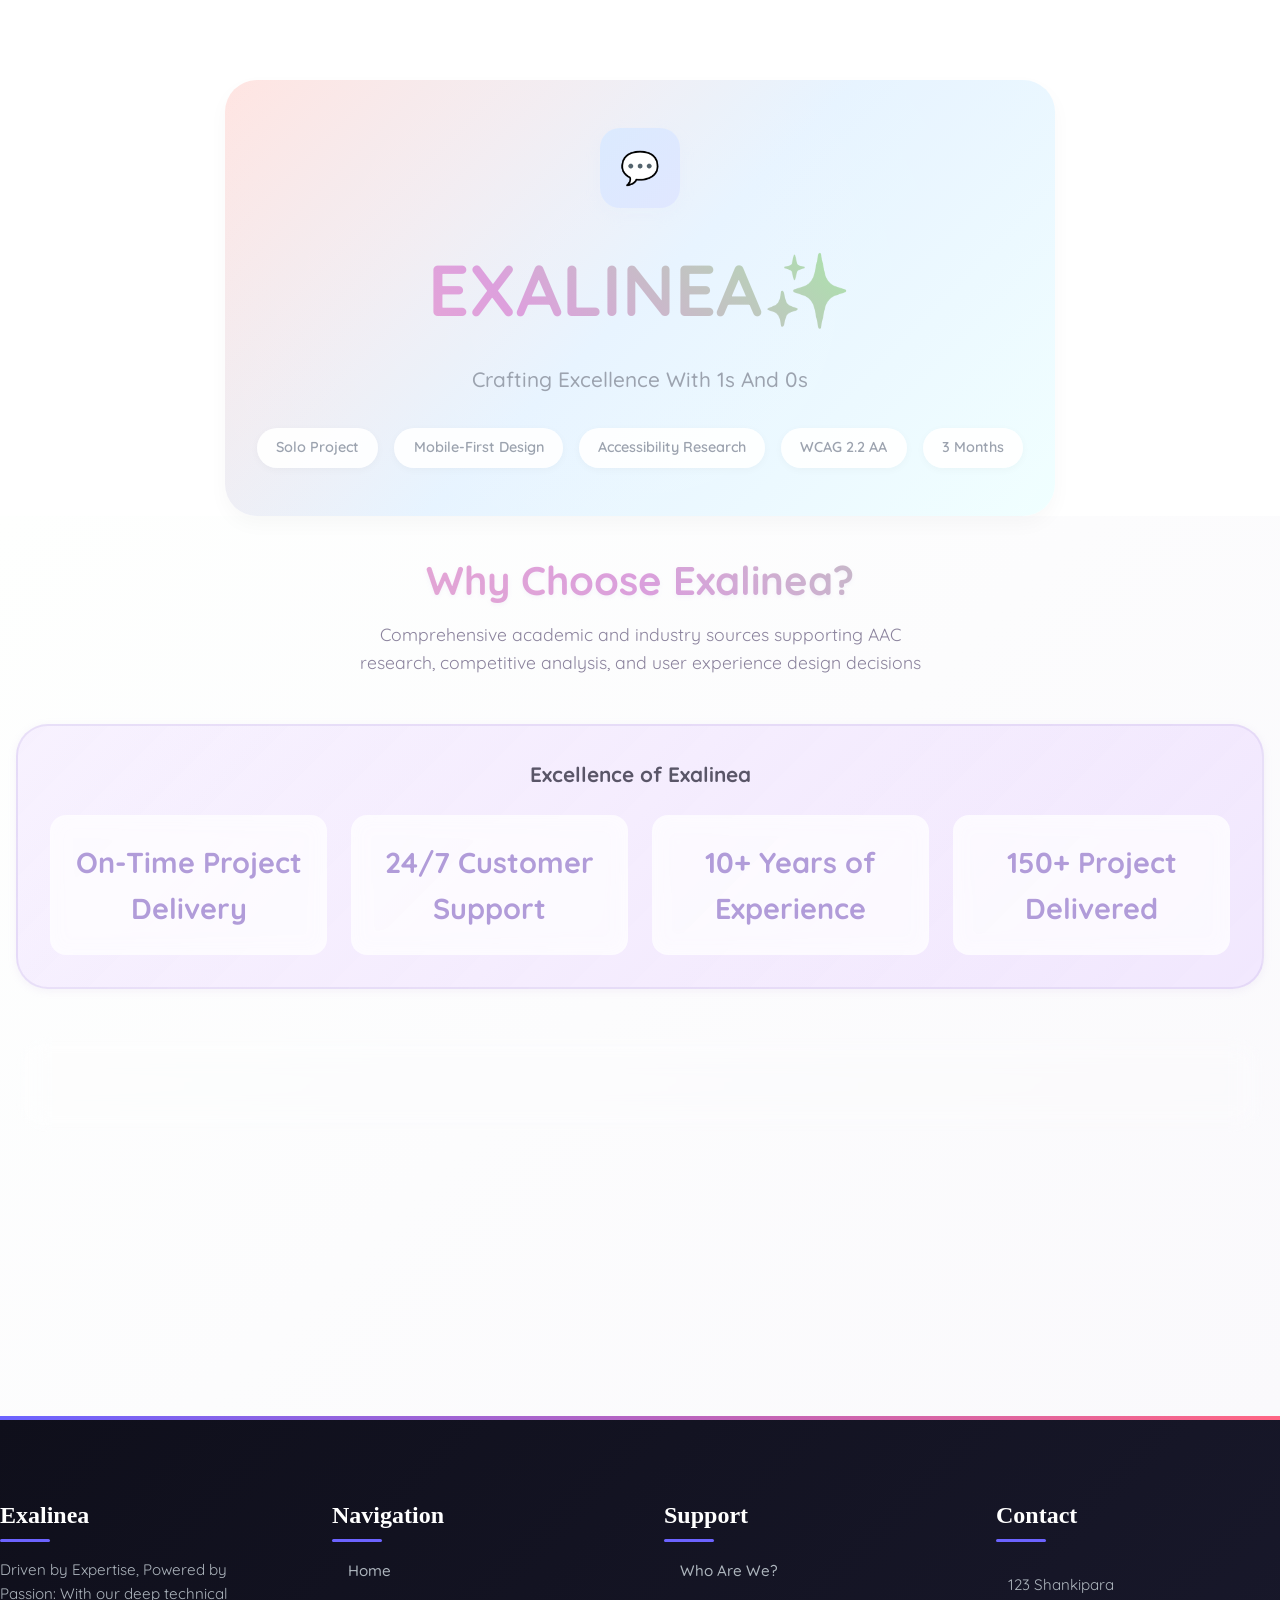
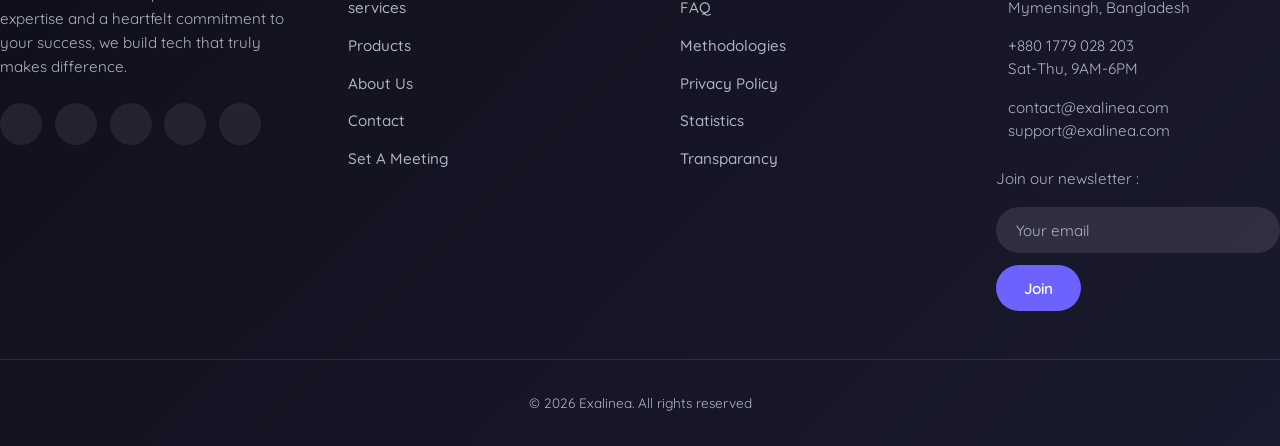
<file: index.html>
<!DOCTYPE html>
<html lang="en">
<head>
    <meta charset="UTF-8">
    <meta name="viewport" content="width=device-width, initial-scale=1.0">
    <title>Tap Talk Hero Section</title>
    <link rel="preconnect" href="https://fonts.googleapis.com">
    <link rel="preconnect" href="https://fonts.gstatic.com" crossorigin>
    <link href="https://fonts.googleapis.com/css2?family=Quicksand:wght@300;400;500;600;700&display=swap" rel="stylesheet">

    <!-- <link rel="stylesheet" href="nav.css"> -->
    <link rel="stylesheet" href="hero.css">
    <link rel="stylesheet" href="sec1.css">
    <link rel="stylesheet" href="footer.css">
</head>
<body>
<!-- Header Navigation -->


<!-- Hero Section -->
<section class="hero-center">
<div class="hero-body">
<div class="hero-section">
    <div class="hero-content">
        <div class="app-icon">💬</div>
        <!-- <h1>✨Tap Talk✨</h1> -->
        <h1>EXALINEA✨</h1>
        <p class="subtitle">Crafting Excellence With 1s And 0s</p>
        <div class="project-tags">
            <span class="tag">Solo Project</span>
            <span class="tag">Mobile-First Design</span>
            <span class="tag">Accessibility Research</span>
            <span class="tag">WCAG 2.2 AA</span>
            <span class="tag">3 Months</span>
        </div>
    </div>
</div>
</div>
</section>

<!-- 1st Section -->
<section class="sec1">
<div class="container">
<header class="page-header">
    <h1 class="page-title">Why Choose Exalinea?</h1>
    <p class="page-subtitle">
    Comprehensive academic and industry sources supporting AAC research, competitive analysis, and user experience design decisions
    </p>
</header>

<!-- Research Overview -->
<div class="stats-section">
    <h3 style="margin: 0 0 0.5rem 0; color: var(--text-primary); font-size: 1.3rem;">Excellence of Exalinea</h3>
    
    <div class="stats-grid">
    <div class="stat-item">
        <span class="stat-number">On-Time Project Delivery</span>
        <!-- <div class="stat-label">Academic Sources</div> -->
    </div>
    <div class="stat-item">
        <span class="stat-number">24/7 Customer Support</span>
        <!-- <div class="stat-label">User Reviews Analyzed</div> -->
    </div>
    <div class="stat-item">
        <span class="stat-number">10+ Years of Experience</span>
        <!-- <div class="stat-label">Apps Studied</div> -->
    </div>
    <div class="stat-item">
        <span class="stat-number">150+ Project Delivered</span>
        <!-- <div class="stat-label">Pain Points Identified</div> -->
    </div>
    </div>
</div>

<!-- Citations Dropdown Section -->
<section class="citations-section">
    <div class="citations-header" id="citations-header">
    <h3 class="citations-title">Sources & Citations</h3>
    <span class="dropdown-icon" id="dropdown-icon">▼</span>
    </div>
    <div class="citations-content" id="citations-content">
    <div class="citation-list">
        <div class="citation-item">
        <span class="citation-number">[1]</span>
        <span class="citation-text">Bondy, A., & Frost, L. (2011). A Picture's Worth: PECS and Other Visual Communication Strategies in Autism. Topics in Autism. Woodbine House.</span>
        <div class="citation-note">Foundational research on visual communication strategies that informed understanding of AAC user needs and challenges.</div>
        </div>

        <div class="citation-item">
        <span class="citation-number">[2]</span>
        <span class="citation-text">Light, J., & McNaughton, D. (2014). Communicative competence for individuals who require augmentative and alternative communication. Journal of Speech, Language, and Hearing Research, 57(4), 1361-1379.</span>
        <div class="citation-note">Academic framework for understanding AAC communication competence that guided evaluation criteria for competitor analysis.</div>
        </div>

        <div class="citation-item">
        <span class="citation-number">[3]</span>
        <span class="citation-text">AssistiveWare. (2023-2024). Proloquo2Go User Reviews. Apple App Store. Retrieved from app store public review database.</span>
        <div class="citation-note">Analyzed 85+ user reviews focusing on interface complexity complaints and navigation difficulties reported by users and caregivers.</div>
        </div>

        <div class="citation-item">
        <span class="citation-number">[4]</span>
        <span class="citation-text">Semantic Compaction Systems. (2023-2024). LAMP Words for Life User Feedback. Google Play Store and Apple App Store.</span>
        <div class="citation-note">Reviewed 60+ user reports documenting battery performance issues and device compatibility problems across Android and iOS platforms.</div>
        </div>

        <div class="citation-item">
        <span class="citation-number">[5]</span>
        <span class="citation-text">Saltillo Corporation. (2023-2024). TouchChat User Reviews and Support Forum Discussions. Multiple platforms.</span>
        <div class="citation-note">Examined 45+ reviews and forum posts highlighting age-appropriateness concerns, particularly from teenage users seeking more mature interfaces.</div>
        </div>

        <div class="citation-item">
        <span class="citation-number">[6]</span>
        <span class="citation-text">Speak for Yourself LLC. (2023-2024). User Feedback Analysis. App store reviews and customer support logs.</span>
        <div class="citation-note">Analyzed pricing complaints and feature limitation reports from 40+ users regarding cost-effectiveness and customization restrictions.</div>
        </div>

        <div class="citation-item">
        <span class="citation-number">[7]</span>
        <span class="citation-text">Verbally Premium and Other AAC Apps. (2023-2024). Performance Issue Reports. Cross-platform review aggregation.</span>
        <div class="citation-note">Documented response time complaints and technical performance issues across multiple AAC applications affecting user experience.</div>
        </div>

        <div class="citation-item">
        <span class="citation-number">[8]</span>
        <span class="citation-text">Reddit AAC Community. (2023-2024). r/AAC Subreddit Discussions. Retrieved from public forum posts.</span>
        <div class="citation-note">Analyzed community discussions about AAC app experiences, focusing on real-world usage challenges and user recommendations. All personal information anonymized.</div>
        </div>

        <div class="citation-item">
        <span class="citation-number">[9]</span>
        <span class="citation-text">Facebook AAC Support Groups. (2023-2024). Parent and User Testimonials. Public group discussions.</span>
        <div class="citation-note">Examined support group conversations about AAC app selection criteria and common frustrations, with focus on caregiver perspectives and user advocacy.</div>
        </div>

        <div class="citation-item">
        <span class="citation-number">[10]</span>
        <span class="citation-text">International Society for Augmentative and Alternative Communication (ISAAC). (2024). Community Forum Discussions. Online member discussions.</span>
        <div class="citation-note">Professional and user community insights on AAC technology gaps and emerging needs in the field.</div>
        </div>

        <div class="citation-item">
        <span class="citation-number">[11]</span>
        <span class="citation-text">McNaughton, D., & Light, J. (2013). The iPad and mobile technology revolution: Benefits and challenges for individuals who require augmentative and alternative communication. Augmentative and Alternative Communication, 29(2), 107-116.</span>
        <div class="citation-note">Academic research on mobile AAC technology adoption challenges that provided context for understanding user frustrations with current solutions.</div>
        </div>

        <div class="citation-item">
        <span class="citation-number">[12]</span>
        <span class="citation-text">Kagohara, D. M., et al. (2013). Using iPods and iPads in teaching programs for individuals with developmental disabilities: A systematic review. Research in Developmental Disabilities, 34(1), 147-156.</span>
        <div class="citation-note">Research on mobile device usability for individuals with disabilities that informed understanding of design accessibility requirements.</div>
        </div>

        <div class="citation-item">
        <span class="citation-number">[13]</span>
        <span class="citation-text">Speech-Language Pathology Forums and Professional Networks. (2023-2024). Clinical Experience Reports. Anonymous professional surveys.</span>
        <div class="citation-note">Insights from practicing speech-language pathologists regarding client experiences with various AAC applications and common implementation challenges.</div>
        </div>

        <div class="citation-item">
        <span class="citation-number">[14]</span>
        <span class="citation-text">Assistive Technology Industry Association (ATIA). (2024). AAC Technology User Experience Survey. Industry research report.</span>
        <div class="citation-note">Comprehensive industry survey data on AAC user satisfaction, feature requests, and technology adoption barriers.</div>
        </div>

        <div class="citation-item">
        <span class="citation-number">[15]</span>
        <span class="citation-text">Beukelman, D., & Mirenda, P. (2013). Augmentative and Alternative Communication: Supporting Children and Adults with Complex Communication Needs. 4th Edition. Paul H. Brookes Publishing.</span>
        <div class="citation-note">Comprehensive AAC textbook providing theoretical foundation for understanding user needs and technology implementation challenges in clinical practice.</div>
        </div>
    </div>
    </div>
</section>
</div>
</section>

<section class="footer-section">
<footer id="footer">
    <div class="container">
        <div class="footer-grid">
            <!-- Colonne 1 - À propos -->
            <div class="footer-column">
                <h3>Exalinea</h3>
                <p>Driven by Expertise, Powered by Passion: With our deep technical expertise and a heartfelt commitment to your success, we build tech that truly makes difference.</p>

                <div class="social-links">
                    <a href="#" class="social-link" aria-label="Facebook"><i class="fab fa-facebook-f"></i></a>
                    <a href="#" class="social-link" aria-label="Twitter"><i class="fab fa-twitter"></i></a>
                    <a href="#" class="social-link" aria-label="Instagram"><i class="fab fa-instagram"></i></a>
                    <a href="#" class="social-link" aria-label="LinkedIn"><i class="fab fa-linkedin-in"></i></a>
                    <a href="#" class="social-link" aria-label="YouTube"><i class="fab fa-youtube"></i></a>
                </div>
            </div>

            <!-- Colonne 2 - Liens rapides -->
            <div class="footer-column">
                <h3>Navigation</h3>
                <ul class="footer-links">
                    <li><a href="#">Home</a></li>
                    <li><a href="#">services</a></li>
                    <li><a href="#">Products</a></li>
                    <li><a href="#">About Us</a></li>
                    <li><a href="#">Contact</a></li>
                    <li><a href="#">Set A Meeting</a></li>
                </ul>
            </div>

            <!-- Colonne 3 - Support -->
            <div class="footer-column">
                <h3>Support</h3>
                <ul class="footer-links">
                    <li><a href="#">Who Are We?</a></li>
                    <li><a href="#">FAQ</a></li>
                    <li><a href="#">Methodologies</a></li>
                    <li><a href="#">Privacy Policy</a></li>
                    <li><a href="#">Statistics</a></li>
                    <li><a href="#">Transparancy</a></li>
                </ul>
            </div>

            <!-- Colonne 4 - Contact -->
            <div class="footer-column">
                <h3>Contact</h3>

                <div class="contact-info">
                    <div class="contact-item">
                        <i class="fas fa-map-marker-alt"></i>
                        <span>123 Shankipara<br>Mymensingh, Bangladesh</span>
                    </div>

                    <div class="contact-item">
                        <i class="fas fa-phone-alt"></i>
                        <span>+880 1779 028 203<br>Sat-Thu, 9AM-6PM</span>
                    </div>

                    <div class="contact-item">
                        <i class="fas fa-envelope"></i>
                        <span>contact@exalinea.com<br>support@exalinea.com</span>
                    </div>
                </div>

                <div class="newsletter">
                    <p>Join our newsletter :</p>
                    <form class="newsletter-form">
                        <input type="email" class="newsletter-input" placeholder="Your email"
                            aria-label="email" required>
                        <button type="submit" class="newsletter-btn">Join</button>
                    </form>
                </div>
            </div>
        </div>

        <div class="copyright">
            <p>&copy;
                <script>document.write(new Date().getFullYear())</script> Exalinea. All rights reserved 
                <!-- | <a href="#">Mentions légales</a> | <a href="#">Privacy policy</a> -->
            </p>
        </div>
    </div>
</footer>
</section>

<!-- Bouton retour en haut -->
<div class="back-to-top" id="backToTop" aria-label="Retour en haut">
    <i class="fas fa-arrow-up"></i>
</div>


<script src="nav.js"></script>
<script src="sec1.js"></script>
<script src="trim.js"></script>
<script src="nav.js"></script>
</body>
</html>
</file>
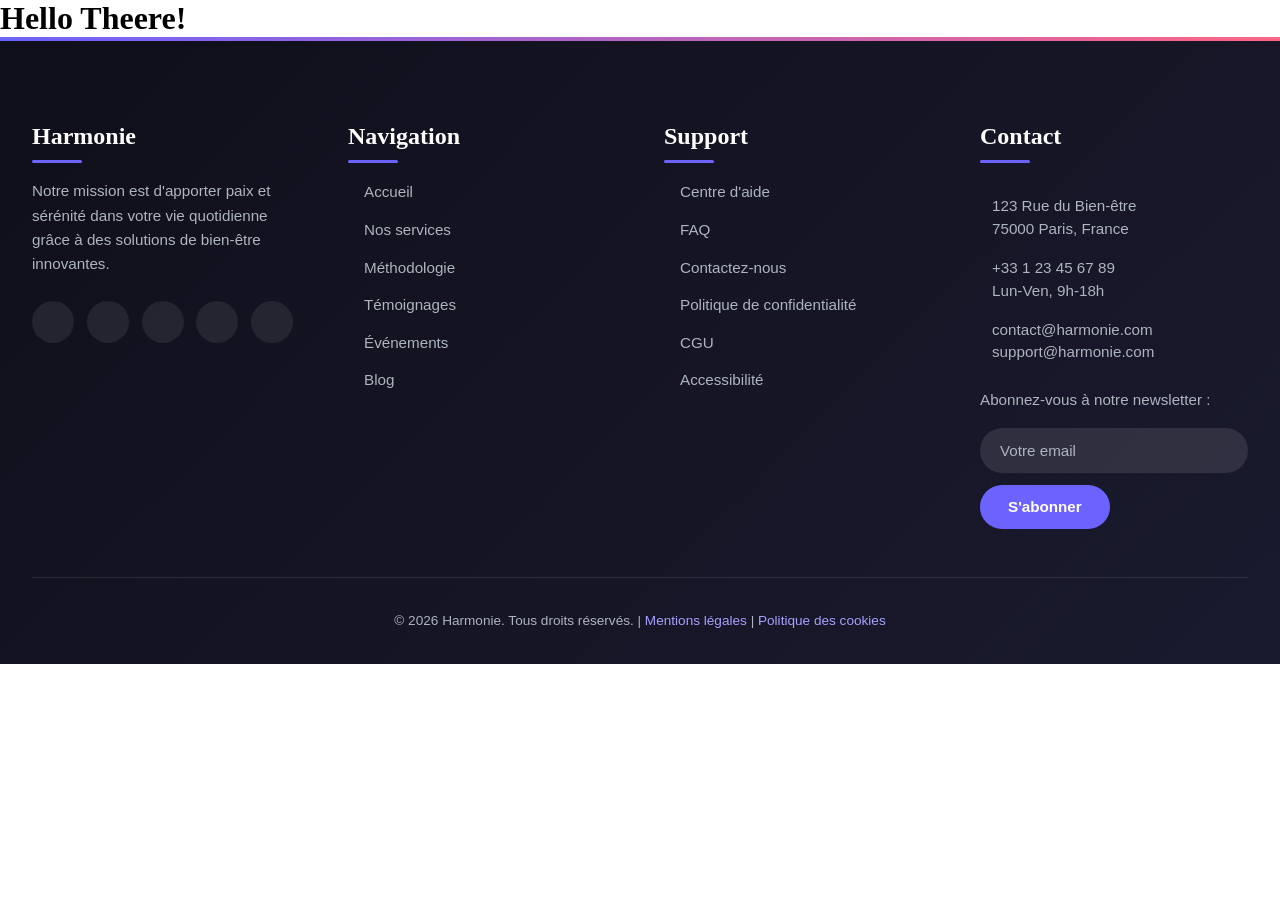
<file: trim.html>
<!DOCTYPE html>
<html lang="en">
<head>
    <meta charset="UTF-8">
    <meta name="viewport" content="width=device-width, initial-scale=1.0">
    <title>footer</title>

    <link rel="stylesheet" href="trim.css">
</head>
<body>
    <h1>Hello Theere!</h1>
<!-- Pied de page -->
<section class="footer-section">
<footer id="footer">
    <div class="container">
        <div class="footer-grid">
            <!-- Colonne 1 - À propos -->
            <div class="footer-column">
                <h3>Harmonie</h3>
                <p>Notre mission est d'apporter paix et sérénité dans votre vie quotidienne grâce à des solutions de
                    bien-être innovantes.</p>

                <div class="social-links">
                    <a href="#" class="social-link" aria-label="Facebook"><i class="fab fa-facebook-f"></i></a>
                    <a href="#" class="social-link" aria-label="Twitter"><i class="fab fa-twitter"></i></a>
                    <a href="#" class="social-link" aria-label="Instagram"><i class="fab fa-instagram"></i></a>
                    <a href="#" class="social-link" aria-label="LinkedIn"><i class="fab fa-linkedin-in"></i></a>
                    <a href="#" class="social-link" aria-label="YouTube"><i class="fab fa-youtube"></i></a>
                </div>
            </div>

            <!-- Colonne 2 - Liens rapides -->
            <div class="footer-column">
                <h3>Navigation</h3>
                <ul class="footer-links">
                    <li><a href="#">Accueil</a></li>
                    <li><a href="#">Nos services</a></li>
                    <li><a href="#">Méthodologie</a></li>
                    <li><a href="#">Témoignages</a></li>
                    <li><a href="#">Événements</a></li>
                    <li><a href="#">Blog</a></li>
                </ul>
            </div>

            <!-- Colonne 3 - Support -->
            <div class="footer-column">
                <h3>Support</h3>
                <ul class="footer-links">
                    <li><a href="#">Centre d'aide</a></li>
                    <li><a href="#">FAQ</a></li>
                    <li><a href="#">Contactez-nous</a></li>
                    <li><a href="#">Politique de confidentialité</a></li>
                    <li><a href="#">CGU</a></li>
                    <li><a href="#">Accessibilité</a></li>
                </ul>
            </div>

            <!-- Colonne 4 - Contact -->
            <div class="footer-column">
                <h3>Contact</h3>

                <div class="contact-info">
                    <div class="contact-item">
                        <i class="fas fa-map-marker-alt"></i>
                        <span>123 Rue du Bien-être<br>75000 Paris, France</span>
                    </div>

                    <div class="contact-item">
                        <i class="fas fa-phone-alt"></i>
                        <span>+33 1 23 45 67 89<br>Lun-Ven, 9h-18h</span>
                    </div>

                    <div class="contact-item">
                        <i class="fas fa-envelope"></i>
                        <span>contact@harmonie.com<br>support@harmonie.com</span>
                    </div>
                </div>

                <div class="newsletter">
                    <p>Abonnez-vous à notre newsletter :</p>
                    <form class="newsletter-form">
                        <input type="email" class="newsletter-input" placeholder="Votre email"
                            aria-label="Votre adresse email" required>
                        <button type="submit" class="newsletter-btn">S'abonner</button>
                    </form>
                </div>
            </div>
        </div>

        <div class="copyright">
            <p>&copy;
                <script>document.write(new Date().getFullYear())</script> Harmonie. Tous droits réservés. | <a
                    href="#">Mentions légales</a> | <a href="#">Politique des cookies</a>
            </p>
        </div>
    </div>
</footer>
</section>

<!-- Bouton retour en haut -->
<div class="back-to-top" id="backToTop" aria-label="Retour en haut">
    <i class="fas fa-arrow-up"></i>
</div>

    <script src="trim.js"></script>
</body>
</html>
</file>
<file: nav.css>
@import url('https://fonts.googleapis.com/css2?family=Poppins:ital,wght@0,100;0,200;0,300;0,400;0,500;0,600;0,700;0,800;0,900;1,100;1,200;1,300;1,400;1,500;1,600;1,700;1,800;1,900&display=swap');
        @import url('https://fonts.googleapis.com/css2?family=Alfa+Slab+One&family=Comforter&family=Gasoek+One&family=Oi&family=Sigmar&display=swap');
        @import url('https://fonts.googleapis.com/css2?family=Anton+SC&display=swap');
        @import url('https://fonts.googleapis.com/css2?family=Grand+Hotel&display=swap');
        @import url('https://fonts.googleapis.com/css2?family=Oswald:wght@200..700&display=swap');
        @import url('https://fonts.googleapis.com/css2?family=Belanosima&family=Rubik+Vinyl&display=swap');
        @import url('https://fonts.googleapis.com/css2?family=Grand+Hotel&display=swap');
        @import url('https://fonts.googleapis.com/css2?family=Kaushan+Script&display=swap');

        html
        {
            scroll-behavior: smooth;
        }
        body
        {
            margin: 0;
            display: flex;
            width: 100%;
            height: 100%;
            flex-direction: column;
            font-family: "Poppins", sans-serif;
            background-image: linear-gradient(to right, #6a11cb 0%, #2575fc 100%);
            overflow-x: hidden;
            
        }
        .spectacledcoder-navbar
        {
            position: fixed;
            width: 100%;
            height: 60px;
            display: flex;
            z-index: 100;
            background-image: linear-gradient(to right, #6a11cb 0%, #2575fc 100%);
            backdrop-filter: blur(20px);
        }
        .spectacledcoder-navbar .brand
        {
            margin: auto;
            width: fit-content;
            height: 60px;
            margin-left: 20px;
            margin-top: 5px;
            display: flex;

        }
        .spectacledcoder-navbar .brand h1
        {
            font-family: "Comforter", cursive;
            margin: auto;
            color: rgb(255, 255, 255);
        }
        .spectacledcoder-navbar ul
        {
            width: 50%;
            height: 100%;
            margin: auto;
            margin-left: 0px;
            display: flex;


        }
        .spectacledcoder-navbar ul li
        {
            margin: auto;
            margin-left: 0px;
            list-style: none;
            font-weight: 400;
        }
        .rect
        {
            margin: auto;
            margin-left: 0px;
            width: 0%;
            height: 2px;
            background-color: rgb(255, 255, 255);
        }
        .spectacledcoder-navbar ul li:hover .rect
        {
            width: 100%;
            transition: all 0.5s;
        }
        .spectacledcoder-navbar ul li a
        {
            font-family: "Poppins", sans-serif;
            font-size: smaller;
            text-decoration: none;
            color: rgb(255, 255, 255);
        }

        .spectacledcoder-navbar .navbar-toggler
        {
            margin: auto;
            width: 50px;
            height: 40%;
            display: none;
            flex-direction: column;
            cursor: pointer;
            transition: all 0.5s;
            margin-right: 20px;

        }
        .spectacledcoder-navbar .navbar-toggler .line1, .spectacledcoder-navbar .navbar-toggler .line2
        {
            margin: auto;
            width: 20px;
            height: 1px;
            background-color: rgb(255, 255, 255);

        }
        .overlay-dropdown
        {
            display: none;
        }
        .overlay-dropdown ul li
        {
            display: none;
        }
       

        #intro-div, #about-div, #services-div, #careers-div, #contact-div
        {
            margin: auto;
            width: 100%;
            height: 100vh;
            display: flex;
        }
        #intro-div h2, #about-div h2, #services-div h2, #careers-div h2, #contact-div h2
        {
            margin: auto;
            font-size: 7vw;
            color: rgb(255, 255, 255);
        }


        @media only screen and (max-width: 1000px)
        {
            .spectacledcoder-navbar ul
            {
                display: none;
            }
            .spectacledcoder-navbar .navbar-toggler
            {
                display: flex;
            }
            .overlay-dropdown
        {
            position: absolute;
            width: 100%;
            height: 100%;
            margin: auto;
            display: none;
            flex-direction: column;
            background-color: rgb(255, 255, 255);
        }
        .overlay-dropdown .brand
        {
           margin: auto;
           height: 60px;
           margin-left: 20px;
           margin-top: 12px;
        }
        .overlay-dropdown .brand h1
        {
            font-family: "Comforter", cursive;
            margin: auto;
        }
        .overlay-dropdown ul
        {
            width: 50%;
            height: 60%;
            margin: auto;
            display: flex;
            flex-direction: column;
            margin-left: -16px;
            margin-top: 20px;
        }
        .overlay-dropdown ul li
        {
            display: flex;
            list-style-type: none;
            margin-left: 20px;

        }
        .overlay-dropdown ul li a
        {
            text-decoration: none;
            color: black;
            font-size: 50px;
        }
        }

        .disclaimer
        { 
            margin: auto; 
            margin-bottom: 20px;
            width: fit-content;
            color: rgb(255, 255, 255);
            text-align: center;
            font-family: 'Belanosima', sans-serif;
        }
        .disclaimer a
        {
            text-decoration: none;
            color: #ffffff;
            font-family: "Kaushan Script", cursive;
            font-weight: 900;
        }
        .disclaimer a:hover
        {
            text-decoration: overline;
        }
</file>
<file: hero.css>
* {
    margin: 0;
    padding: 0;
    box-sizing: border-box;
    font-family: 'Quicksand', -apple-system, BlinkMacSystemFont, sans-serif;
}

.hero-body{
    font-family: 'Quicksand', -apple-system, BlinkMacSystemFont, sans-serif;
    line-height: 1.6;
    color: #6B7280;
    background: #FFFFFF;
    /* min-height: 100vh; */
    margin-top: 5rem;
    /* padding: 2rem; */
}

.hero-center{
    display: flex;
    align-items: center;
    justify-content: center;
}

.hero-section {
    background: linear-gradient(135deg, #FFE4E1 0%, #E6F3FF 50%, #F0FFFF 100%);
    border-radius: 2rem;
    padding: 3rem 2rem;
    text-align: center;
    box-shadow: 0 8px 20px rgba(0,0,0,0.03);
    position: relative;
    overflow: hidden;
    max-width: 1200px;
    width: 100%;
}

.hero-section::before {
    content: '';
    position: absolute;
    top: -50%;
    left: -50%;
    width: 200%;
    height: 200%;
    background: radial-gradient(circle, rgba(255,255,255,0.1) 0%, transparent 70%);
    animation: float 6s ease-in-out infinite;
}

@keyframes float {
    0%, 100% { transform: translateY(0px) rotate(0deg); }
    50% { transform: translateY(-20px) rotate(180deg); }
}

.hero-content {
    position: relative;
    z-index: 1;
}

.app-icon {
    width: 80px;
    height: 80px;
    background: linear-gradient(135deg, #DBEAFE 0%, #E0E7FF 100%);
    border-radius: 20px;
    margin: 0 auto 1.5rem;
    display: flex;
    align-items: center;
    justify-content: center;
    font-size: 2rem;
    color: #9CA3AF;
    box-shadow: 0 6px 15px rgba(219, 234, 254, 0.15);
}

h1 {
    font-size: 4.5rem;
    font-weight: 700;
    background: linear-gradient(45deg, #FFB6C1, #DDA0DD, #98FB98, #F0E68C, #FFB6C1, #DDA0DD);
    background-size: 300% 300%;
    -webkit-background-clip: text;
    -webkit-text-fill-color: transparent;
    background-clip: text;
    margin-bottom: 1rem;
    font-family: 'Quicksand', -apple-system, BlinkMacSystemFont, sans-serif;
    animation: gradientFlow 3s ease-in-out infinite;
    text-align: center;
}

@keyframes gradientFlow {
    0% {
        background-position: 0% 50%;
    }
    50% {
        background-position: 100% 50%;
    }
    100% {
        background-position: 0% 50%;
    }
}

.subtitle {
    font-size: 1.3rem;
    color: #9CA3AF;
    margin-bottom: 2rem;
    font-weight: 500;
    font-family: 'Quicksand', -apple-system, BlinkMacSystemFont, sans-serif;
}

.project-tags {
    display: flex;
    gap: 1rem;
    justify-content: center;
    flex-wrap: wrap;
}

.tag {
    background: rgba(255,255,255,0.9);
    padding: 0.5rem 1.2rem;
    border-radius: 25px;
    font-size: 0.9rem;
    font-weight: 600;
    color: #9CA3AF;
    box-shadow: 0 2px 8px rgba(0,0,0,0.03);
    font-family: 'Quicksand', -apple-system, BlinkMacSystemFont, sans-serif;
}

/* Mobile Responsive Styles */
@media (max-width: 768px) {
    .hero-body{
        padding: 1rem;
    }
    
    .hero-section {
        padding: 2rem 1.5rem;
        border-radius: 1.5rem;
    }
    
    .app-icon {
        width: 60px;
        height: 60px;
        font-size: 1.8rem;
    }
    
    h1 {
        font-size: 3rem;
        line-height: 1.1;
    }
    
    .subtitle {
        font-size: 1.1rem;
        margin-bottom: 1.5rem;
    }
    
    .project-tags {
        gap: 0.5rem;
    }
    
    .tag {
        padding: 0.4rem 1rem;
        font-size: 0.8rem;
    }
}

@media (max-width: 480px) {
    .hero-body {
        padding: 0.75rem;
    }
    
    .hero-section {
        padding: 1.5rem 1rem;
    }
    
    .app-icon {
        width: 50px;
        height: 50px;
        font-size: 1.5rem;
        margin-bottom: 1rem;
    }
    
    h1 {
        font-size: 2.5rem;
        margin-bottom: 0.75rem;
    }
    
    .subtitle {
        font-size: 1rem;
        margin-bottom: 1.25rem;
    }
    
    .project-tags {
        gap: 0.4rem;
    }
    
    .tag {
        padding: 0.3rem 0.8rem;
        font-size: 0.75rem;
    }
}

@media (max-width: 320px) {
    body {
        padding: 0.5rem;
    }
    
    .hero-section {
        padding: 1.25rem 0.75rem;
    }
    
    h1 {
        font-size: 2rem;
    }
    
    .subtitle {
        font-size: 0.9rem;
    }
}
</file>
<file: sec1.css>
:root {
    --primary-purple: #b19cd9;
    --purple-light: #f7f4ff;
    --purple-dark: #9b7dc6;
    --text-primary: #5a5668;
    --text-secondary: #8b839d;
    --bg-primary: #fefffe;
    --bg-secondary: #faf9fc;
    
    --shadow-light: 0 2px 8px rgba(177, 156, 217, 0.12);
    --shadow-medium: 0 4px 16px rgba(177, 156, 217, 0.15);
    --shadow-heavy: 0 12px 32px rgba(177, 156, 217, 0.2);
    --border-radius: 32px;
    --border-radius-small: 24px;
    --transition: all 0.35s cubic-bezier(0.4, 0, 0.2, 1);
}

@keyframes fadeInUp {
    from {
    opacity: 0;
    transform: translateY(30px);
    }
    to {
    opacity: 1;
    transform: translateY(0);
    }
}

@keyframes float {
    0%, 100% { transform: translateY(0px) rotate(0deg); }
    50% { transform: translateY(-12px) rotate(180deg); }
}

* {
    box-sizing: border-box;
}

.sec1{
    font-family: 'Quicksand', system-ui, -apple-system, sans-serif;
    background: linear-gradient(135deg, #fefffe 0%, #faf9fc 100%);
    padding: 2rem 1rem 3rem;
    margin: 0;
    color: var(--text-primary);
    line-height: 1.6;
    min-height: 100vh;
}

.container {
    max-width: 1000px;
    margin: 0 auto;
}

.page-header {
    text-align: center;
    margin-bottom: 3rem;
    animation: fadeInUp 0.8s ease-out forwards;
}

.page-title {
    font-size: 2.5rem;
    font-weight: 700;
    color: var(--primary-purple);
    margin-bottom: 0.5rem;
    text-shadow: 0 2px 4px rgba(177, 156, 217, 0.1);
}

.page-subtitle {
    font-size: 1.1rem;
    color: var(--text-secondary);
    max-width: 600px;
    margin: 0 auto;
    font-weight: 400;
    line-height: 1.6;
}

/* Citations Dropdown Section */
.citations-section {
    background: linear-gradient(135deg, rgba(255, 255, 255, 0.9) 0%, rgba(247, 244, 255, 0.8) 100%);
    border-radius: var(--border-radius);
    padding: 0;
    margin-bottom: 4rem;
    box-shadow: var(--shadow-medium);
    overflow: hidden;
    backdrop-filter: blur(15px);
    border: 2px solid rgba(177, 156, 217, 0.1);
    animation: fadeInUp 0.8s ease-out 0.3s forwards;
    opacity: 0;
    transition: all 0.4s cubic-bezier(0.4, 0, 0.2, 1);
}

.citations-header {
    background: linear-gradient(135deg, var(--primary-purple) 0%, var(--purple-dark) 100%);
    color: white;
    padding: 1.8rem 2.5rem;
    cursor: pointer;
    display: flex;
    justify-content: space-between;
    align-items: center;
    transition: var(--transition);
    position: relative;
    overflow: hidden;
    border-radius: var(--border-radius) var(--border-radius) 0 0;
}

.citations-header::before {
    content: '';
    position: absolute;
    top: -50%;
    left: -50%;
    width: 200%;
    height: 200%;
    background: radial-gradient(circle, rgba(255,255,255,0.08) 1px, transparent 1px);
    background-size: 35px 35px;
    animation: float 18s ease-in-out infinite;
    pointer-events: none;
}

.citations-header:hover {
    background: linear-gradient(135deg, var(--purple-dark) 0%, #6d5aa6 100%);
}

.citations-title {
    font-size: 1.15rem;
    margin: 0;
    position: relative;
    z-index: 2;
    font-weight: 500;
}

.dropdown-icon {
    font-size: 1.3rem;
    transition: transform 0.35s ease;
    position: relative;
    z-index: 2;
}

.dropdown-icon.expanded {
    transform: rotate(180deg);
}

.citations-content {
    max-height: 0;
    overflow: hidden;
    transition: max-height 0.5s cubic-bezier(0.4, 0, 0.2, 1), 
                opacity 0.3s ease,
                padding 0.5s cubic-bezier(0.4, 0, 0.2, 1);
    background: linear-gradient(135deg, rgba(247, 244, 255, 0.8) 0%, rgba(250, 249, 252, 0.6) 100%);
    opacity: 0;
}

.citations-content.expanded {
    max-height: 3000px;
    opacity: 1;
}

.citation-list {
    padding: 2.5rem;
    max-width: 800px;
    margin: 0 auto;
    transition: all 0.3s ease;
}

.citations-content:not(.expanded) .citation-list {
    padding: 0 2.5rem;
}

.citation-item {
    background: linear-gradient(135deg, rgba(255, 255, 255, 0.8) 0%, rgba(247, 244, 255, 0.6) 100%);
    padding: 1.5rem;
    margin-bottom: 1rem;
    border-radius: var(--border-radius-small);
    box-shadow: var(--shadow-light);
    border-left: 4px solid var(--primary-purple);
    opacity: 0;
    transform: translateY(20px);
    transition: all 0.35s ease;
    border: 1px solid rgba(177, 156, 217, 0.15);
    backdrop-filter: blur(8px);
}

.citation-item.visible {
    opacity: 1;
    transform: translateY(0);
}

.citation-item:hover {
    transform: translateY(-2px);
    box-shadow: var(--shadow-medium);
}

.citation-number {
    color: var(--primary-purple);
    font-weight: 700;
    margin-right: 0.6rem;
    font-size: 0.95rem;
}

.citation-text {
    font-size: 0.9rem;
    line-height: 1.6;
    font-weight: 400;
    color: var(--text-primary);
}

.citation-note {
    font-size: 0.85rem;
    color: var(--text-secondary);
    margin-top: 0.6rem;
    font-style: italic;
    font-weight: 300;
    background: rgba(177, 156, 217, 0.05);
    padding: 0.5rem;
    border-radius: 8px;
    border-left: 2px solid rgba(177, 156, 217, 0.2);
}

.stats-section {
    background: linear-gradient(135deg, rgba(243, 232, 255, 0.6) 0%, rgba(232, 213, 255, 0.5) 100%);
    border-radius: var(--border-radius);
    padding: 2rem;
    margin-bottom: 3rem;
    text-align: center;
    box-shadow: var(--shadow-light);
    border: 2px solid rgba(177, 156, 217, 0.2);
    animation: fadeInUp 0.8s ease-out 0.1s forwards;
    opacity: 0;
}

.stats-grid {
    display: grid;
    grid-template-columns: repeat(auto-fit, minmax(150px, 1fr));
    gap: 1.5rem;
    margin-top: 1.5rem;
}

.stat-item {
    background: rgba(255, 255, 255, 0.8);
    padding: 1.5rem;
    border-radius: 16px;
    backdrop-filter: blur(10px);
    transition: var(--transition);
}

.stat-item:hover {
    transform: translateY(-4px);
    box-shadow: var(--shadow-light);
}

.stat-number {
    font-size: 1.8rem;
    font-weight: 700;
    color: var(--primary-purple);
    display: block;
}

.stat-label {
    font-size: 0.85rem;
    color: var(--text-secondary);
    margin-top: 0.3rem;
    font-weight: 500;
}

/* Mobile Responsive */
@media (max-width: 768px) {
    .sec1{
    padding: 1rem 0.5rem 2rem;
    }

    .page-title {
    font-size: 2rem;
    }

    .page-subtitle {
    font-size: 1rem;
    padding: 0 1rem;
    }

    .citations-header {
    padding: 1.5rem 2rem;
    }

    .citations-title {
    font-size: 1rem;
    }

    .citation-list {
    padding: 2rem;
    }

    .citations-content:not(.expanded) .citation-list {
    padding: 0 2rem;
    }

    .citation-item {
    padding: 1.25rem;
    }

    .citation-text {
    font-size: 0.85rem;
    }

    .citation-note {
    font-size: 0.8rem;
    }

    .stats-section {
    padding: 1.5rem;
    }

    .stats-grid {
    grid-template-columns: repeat(2, 1fr);
    gap: 1rem;
    }

    .stat-number {
    font-size: 1.5rem;
    }
}

@media (max-width: 480px) {
    .page-title {
    font-size: 1.75rem;
    }

    .citations-header {
    padding: 1.25rem 1.5rem;
    }

    .citation-list {
    padding: 1.5rem;
    }

    .citations-content:not(.expanded) .citation-list {
    padding: 0 1.5rem;
    }

    .citation-item {
    padding: 1rem;
    }

    .stats-grid {
    grid-template-columns: 1fr;
    }
}
</file>
<file: footer.css>
:root {
            --primary: #6C63FF;
            --primary-dark: #4D44DB;
            --primary-light: #A5A1FF;
            --secondary: #FF6584;
            --dark: #1A1A2E;
            --darker: #0F0F1B;
            --light: #F8F9FA;
            --lighter: #FFFFFF;
            --gray: #ADB5BD;
            --dark-gray: #495057;
            --success: #28A745;
            --warning: #FFC107;
            --danger: #DC3545;
            --info: #17A2B8;

            --font-main: 'Montserrat', -apple-system, BlinkMacSystemFont, sans-serif;
            --font-heading: 'Playfair Display', Georgia, serif;

            --shadow-sm: 0 2px 4px rgba(0, 0, 0, 0.1);
            --shadow-md: 0 4px 8px rgba(0, 0, 0, 0.15);
            --shadow-lg: 0 8px 16px rgba(0, 0, 0, 0.2);
            --transition: all 0.3s cubic-bezier(0.25, 0.8, 0.25, 1);
        }

        /* Reset moderne */
        *,
        *::before,
        *::after {
            box-sizing: border-box;
            margin: 0;
            padding: 0;
        }

        html {
            scroll-behavior: smooth;
        }

        .footer-section{
            font-family: var(--font-main);
            line-height: 1.6;
            color: var(--dark);
            background-color: var(--light);
            overflow-x: hidden;
        }

        /* Layout */
        .container {
            width: 100%;
            max-width: 1440px;
            margin: 0 auto;
            /* padding: 0 2rem; */
        }

        /* Footer */
        footer {
            background: linear-gradient(135deg, var(--darker), var(--dark));
            color: var(--lighter);
            padding: 5rem 0 2rem;
            position: relative;
            overflow: hidden;
        }

        footer::before {
            content: '';
            position: absolute;
            top: 0;
            left: 0;
            width: 100%;
            height: 4px;
            background: linear-gradient(90deg, var(--primary), var(--secondary));
        }

        .footer-grid {
            display: grid;
            grid-template-columns: repeat(auto-fit, minmax(250px, 1fr));
            gap: 3rem;
            margin-bottom: 3rem;
        }

        .footer-column {
            position: relative;
            z-index: 1;
        }

        .footer-column h3 {
            font-family: var(--font-heading);
            font-size: 1.5rem;
            font-weight: 600;
            margin-bottom: 1.5rem;
            position: relative;
            display: inline-block;
        }

        .footer-column h3::after {
            content: '';
            position: absolute;
            left: 0;
            bottom: -8px;
            width: 50px;
            height: 3px;
            background: var(--primary);
            border-radius: 3px;
        }

        .footer-column p {
            color: var(--gray);
            margin-bottom: 1.5rem;
            font-size: 0.95rem;
        }

        .footer-links {
            list-style: none;
        }

        .footer-links li {
            margin-bottom: 0.75rem;
        }

        .footer-links a {
            color: var(--gray);
            text-decoration: none;
            font-size: 0.95rem;
            font-weight: 500;
            display: inline-block;
            transition: var(--transition);
            position: relative;
            padding-left: 1rem;
        }

        .footer-links a::before {
            content: '→';
            position: absolute;
            left: -5px;
            opacity: 0;
            transition: var(--transition);
            color: var(--primary);
        }

        .footer-links a:hover {
            color: var(--lighter);
            padding-left: 1.5rem;
        }

        .footer-links a:hover::before {
            left: 0;
            opacity: 1;
        }

        /* Contact Info */
        .contact-info {
            margin-top: 1rem;
        }

        .contact-item {
            display: flex;
            align-items: flex-start;
            margin-bottom: 1rem;
            color: var(--gray);
        }

        .contact-item i {
            margin-right: 0.75rem;
            color: var(--primary);
            font-size: 1.1rem;
            margin-top: 3px;
        }

        .contact-item span {
            font-size: 0.95rem;
            line-height: 1.5;
        }

        /* Social Links */
        .social-links {
            display: flex;
            gap: 0.8rem;
            margin-top: 1.5rem;
            flex-wrap: wrap;
        }

        .social-link {
            width: 42px;
            height: 42px;
            border-radius: 50%;
            background: rgba(255, 255, 255, 0.08);
            display: flex;
            align-items: center;
            justify-content: center;
            color: var(--lighter);
            transition: var(--transition);
            font-size: 1.1rem;
            position: relative;
            overflow: hidden;
            text-decoration: none;
        }

        .social-link::after {
            content: '';
            position: absolute;
            top: 0;
            left: 0;
            width: 100%;
            height: 100%;
            background: linear-gradient(45deg, var(--primary), var(--primary-dark));
            opacity: 0;
            transition: var(--transition);
        }

        .social-link:hover {
            transform: translateY(-3px);
            box-shadow: var(--shadow-md);
        }

        .social-link:hover::after {
            opacity: 1;
        }

        .social-link i {
            position: relative;
            z-index: 1;
        }

        /* Newsletter */
        .newsletter {
            margin-top: 1.5rem;
        }

        .newsletter p {
            margin-bottom: 1rem;
        }

        .newsletter-form {
            display: flex;
            flex-wrap: wrap;
            gap: 0.75rem;
        }

        .newsletter-input {
            flex: 1;
            min-width: 200px;
            padding: 0.85rem 1.25rem;
            border-radius: 50px;
            border: none;
            background: rgba(255, 255, 255, 0.1);
            color: var(--lighter);
            font-size: 0.95rem;
            transition: var(--transition);
        }

        .newsletter-input::placeholder {
            color: var(--gray);
        }

        .newsletter-input:focus {
            outline: none;
            background: rgba(255, 255, 255, 0.15);
            box-shadow: 0 0 0 2px var(--primary-light);
        }

        .newsletter-btn {
            padding: 0.85rem 1.75rem;
            border-radius: 50px;
            border: none;
            background: var(--primary);
            color: var(--lighter);
            font-weight: 600;
            cursor: pointer;
            transition: var(--transition);
            font-size: 0.95rem;
            flex-shrink: 0;
        }

        .newsletter-btn:hover {
            background: var(--primary-dark);
            transform: translateY(-2px);
            box-shadow: var(--shadow-sm);
        }

        /* Copyright */
        .copyright {
            text-align: center;
            padding-top: 2rem;
            margin-top: 3rem;
            border-top: 1px solid rgba(255, 255, 255, 0.1);
            color: var(--gray);
            font-size: 0.85rem;
        }

        .copyright a {
            color: var(--primary-light);
            text-decoration: none;
            transition: var(--transition);
        }

        .copyright a:hover {
            color: var(--primary);
            text-decoration: underline;
        }

        /* Back to top button */
        .back-to-top {
            position: fixed;
            bottom: 2rem;
            right: 2rem;
            width: 50px;
            height: 50px;
            background: var(--primary);
            color: white;
            border-radius: 50%;
            display: flex;
            align-items: center;
            justify-content: center;
            font-size: 1.25rem;
            cursor: pointer;
            opacity: 0;
            visibility: hidden;
            transition: var(--transition);
            z-index: 999;
            box-shadow: var(--shadow-md);
        }

        .back-to-top.visible {
            opacity: 1;
            visibility: visible;
        }

        .back-to-top:hover {
            background: var(--primary-dark);
            transform: translateY(-5px);
        }

        /* Animations */
        @keyframes fadeIn {
            from {
                opacity: 0;
                transform: translateY(20px);
            }

            to {
                opacity: 1;
                transform: translateY(0);
            }
        }

        .footer-column {
            animation: fadeIn 0.6s ease forwards;
        }

        .footer-column:nth-child(1) {
            animation-delay: 0.1s;
        }

        .footer-column:nth-child(2) {
            animation-delay: 0.2s;
        }

        .footer-column:nth-child(3) {
            animation-delay: 0.3s;
        }

        .footer-column:nth-child(4) {
            animation-delay: 0.4s;
        }

        /* Responsive */
        @media (max-width: 992px) {
            .container {
                padding: 0 1.5rem;
            }

            .footer-grid {
                gap: 2rem;
            }
        }

        @media (max-width: 768px) {
            footer {
                padding: 3rem 0 2rem;
            }

            .footer-grid {
                grid-template-columns: 1fr 1fr;
            }

            .newsletter-form {
                flex-direction: column;
            }

            .newsletter-input,
            .newsletter-btn {
                width: 100%;
            }
        }

        @media (max-width: 576px) {
            .footer-grid {
                grid-template-columns: 1fr;
            }

            .footer-column h3::after {
                width: 40px;
            }
        }
</file>
<file: trim.css>
:root {
            --primary: #6C63FF;
            --primary-dark: #4D44DB;
            --primary-light: #A5A1FF;
            --secondary: #FF6584;
            --dark: #1A1A2E;
            --darker: #0F0F1B;
            --light: #F8F9FA;
            --lighter: #FFFFFF;
            --gray: #ADB5BD;
            --dark-gray: #495057;
            --success: #28A745;
            --warning: #FFC107;
            --danger: #DC3545;
            --info: #17A2B8;

            --font-main: 'Montserrat', -apple-system, BlinkMacSystemFont, sans-serif;
            --font-heading: 'Playfair Display', Georgia, serif;

            --shadow-sm: 0 2px 4px rgba(0, 0, 0, 0.1);
            --shadow-md: 0 4px 8px rgba(0, 0, 0, 0.15);
            --shadow-lg: 0 8px 16px rgba(0, 0, 0, 0.2);
            --transition: all 0.3s cubic-bezier(0.25, 0.8, 0.25, 1);
        }

        /* Reset moderne */
        *,
        *::before,
        *::after {
            box-sizing: border-box;
            margin: 0;
            padding: 0;
        }

        html {
            scroll-behavior: smooth;
        }

        .footer-section{
            font-family: var(--font-main);
            line-height: 1.6;
            color: var(--dark);
            background-color: var(--light);
            overflow-x: hidden;
        }

        /* Layout */
        .container {
            width: 100%;
            max-width: 1440px;
            margin: 0 auto;
            padding: 0 2rem;
        }

        /* Footer */
        footer {
            background: linear-gradient(135deg, var(--darker), var(--dark));
            color: var(--lighter);
            padding: 5rem 0 2rem;
            position: relative;
            overflow: hidden;
        }

        footer::before {
            content: '';
            position: absolute;
            top: 0;
            left: 0;
            width: 100%;
            height: 4px;
            background: linear-gradient(90deg, var(--primary), var(--secondary));
        }

        .footer-grid {
            display: grid;
            grid-template-columns: repeat(auto-fit, minmax(250px, 1fr));
            gap: 3rem;
            margin-bottom: 3rem;
        }

        .footer-column {
            position: relative;
            z-index: 1;
        }

        .footer-column h3 {
            font-family: var(--font-heading);
            font-size: 1.5rem;
            font-weight: 600;
            margin-bottom: 1.5rem;
            position: relative;
            display: inline-block;
        }

        .footer-column h3::after {
            content: '';
            position: absolute;
            left: 0;
            bottom: -8px;
            width: 50px;
            height: 3px;
            background: var(--primary);
            border-radius: 3px;
        }

        .footer-column p {
            color: var(--gray);
            margin-bottom: 1.5rem;
            font-size: 0.95rem;
        }

        .footer-links {
            list-style: none;
        }

        .footer-links li {
            margin-bottom: 0.75rem;
        }

        .footer-links a {
            color: var(--gray);
            text-decoration: none;
            font-size: 0.95rem;
            font-weight: 500;
            display: inline-block;
            transition: var(--transition);
            position: relative;
            padding-left: 1rem;
        }

        .footer-links a::before {
            content: '→';
            position: absolute;
            left: -5px;
            opacity: 0;
            transition: var(--transition);
            color: var(--primary);
        }

        .footer-links a:hover {
            color: var(--lighter);
            padding-left: 1.5rem;
        }

        .footer-links a:hover::before {
            left: 0;
            opacity: 1;
        }

        /* Contact Info */
        .contact-info {
            margin-top: 1rem;
        }

        .contact-item {
            display: flex;
            align-items: flex-start;
            margin-bottom: 1rem;
            color: var(--gray);
        }

        .contact-item i {
            margin-right: 0.75rem;
            color: var(--primary);
            font-size: 1.1rem;
            margin-top: 3px;
        }

        .contact-item span {
            font-size: 0.95rem;
            line-height: 1.5;
        }

        /* Social Links */
        .social-links {
            display: flex;
            gap: 0.8rem;
            margin-top: 1.5rem;
            flex-wrap: wrap;
        }

        .social-link {
            width: 42px;
            height: 42px;
            border-radius: 50%;
            background: rgba(255, 255, 255, 0.08);
            display: flex;
            align-items: center;
            justify-content: center;
            color: var(--lighter);
            transition: var(--transition);
            font-size: 1.1rem;
            position: relative;
            overflow: hidden;
            text-decoration: none;
        }

        .social-link::after {
            content: '';
            position: absolute;
            top: 0;
            left: 0;
            width: 100%;
            height: 100%;
            background: linear-gradient(45deg, var(--primary), var(--primary-dark));
            opacity: 0;
            transition: var(--transition);
        }

        .social-link:hover {
            transform: translateY(-3px);
            box-shadow: var(--shadow-md);
        }

        .social-link:hover::after {
            opacity: 1;
        }

        .social-link i {
            position: relative;
            z-index: 1;
        }

        /* Newsletter */
        .newsletter {
            margin-top: 1.5rem;
        }

        .newsletter p {
            margin-bottom: 1rem;
        }

        .newsletter-form {
            display: flex;
            flex-wrap: wrap;
            gap: 0.75rem;
        }

        .newsletter-input {
            flex: 1;
            min-width: 200px;
            padding: 0.85rem 1.25rem;
            border-radius: 50px;
            border: none;
            background: rgba(255, 255, 255, 0.1);
            color: var(--lighter);
            font-size: 0.95rem;
            transition: var(--transition);
        }

        .newsletter-input::placeholder {
            color: var(--gray);
        }

        .newsletter-input:focus {
            outline: none;
            background: rgba(255, 255, 255, 0.15);
            box-shadow: 0 0 0 2px var(--primary-light);
        }

        .newsletter-btn {
            padding: 0.85rem 1.75rem;
            border-radius: 50px;
            border: none;
            background: var(--primary);
            color: var(--lighter);
            font-weight: 600;
            cursor: pointer;
            transition: var(--transition);
            font-size: 0.95rem;
            flex-shrink: 0;
        }

        .newsletter-btn:hover {
            background: var(--primary-dark);
            transform: translateY(-2px);
            box-shadow: var(--shadow-sm);
        }

        /* Copyright */
        .copyright {
            text-align: center;
            padding-top: 2rem;
            margin-top: 3rem;
            border-top: 1px solid rgba(255, 255, 255, 0.1);
            color: var(--gray);
            font-size: 0.85rem;
        }

        .copyright a {
            color: var(--primary-light);
            text-decoration: none;
            transition: var(--transition);
        }

        .copyright a:hover {
            color: var(--primary);
            text-decoration: underline;
        }

        /* Back to top button */
        .back-to-top {
            position: fixed;
            bottom: 2rem;
            right: 2rem;
            width: 50px;
            height: 50px;
            background: var(--primary);
            color: white;
            border-radius: 50%;
            display: flex;
            align-items: center;
            justify-content: center;
            font-size: 1.25rem;
            cursor: pointer;
            opacity: 0;
            visibility: hidden;
            transition: var(--transition);
            z-index: 999;
            box-shadow: var(--shadow-md);
        }

        .back-to-top.visible {
            opacity: 1;
            visibility: visible;
        }

        .back-to-top:hover {
            background: var(--primary-dark);
            transform: translateY(-5px);
        }

        /* Animations */
        @keyframes fadeIn {
            from {
                opacity: 0;
                transform: translateY(20px);
            }

            to {
                opacity: 1;
                transform: translateY(0);
            }
        }

        .footer-column {
            animation: fadeIn 0.6s ease forwards;
        }

        .footer-column:nth-child(1) {
            animation-delay: 0.1s;
        }

        .footer-column:nth-child(2) {
            animation-delay: 0.2s;
        }

        .footer-column:nth-child(3) {
            animation-delay: 0.3s;
        }

        .footer-column:nth-child(4) {
            animation-delay: 0.4s;
        }

        /* Responsive */
        @media (max-width: 992px) {
            .container {
                padding: 0 1.5rem;
            }

            .footer-grid {
                gap: 2rem;
            }
        }

        @media (max-width: 768px) {
            footer {
                padding: 3rem 0 2rem;
            }

            .footer-grid {
                grid-template-columns: 1fr 1fr;
            }

            .newsletter-form {
                flex-direction: column;
            }

            .newsletter-input,
            .newsletter-btn {
                width: 100%;
            }
        }

        @media (max-width: 576px) {
            .footer-grid {
                grid-template-columns: 1fr;
            }

            .footer-column h3::after {
                width: 40px;
            }
        }
</file>
